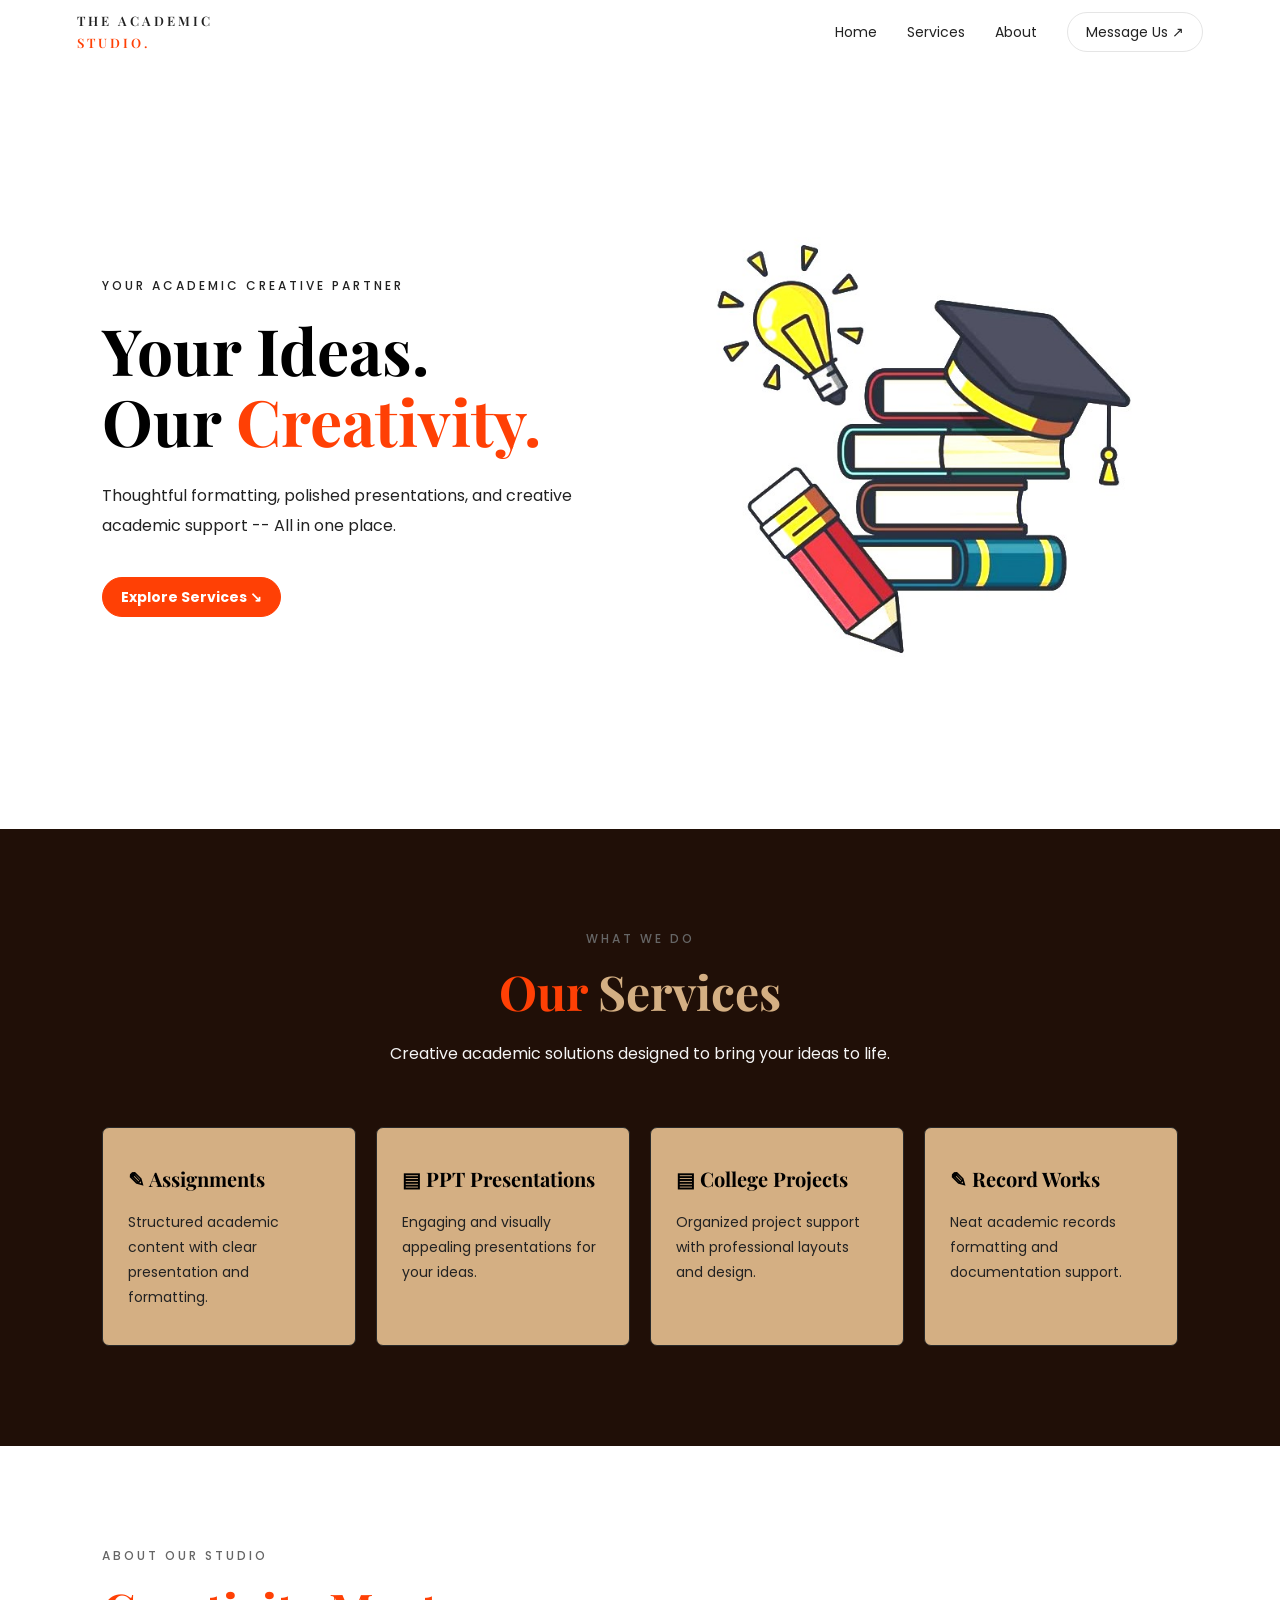
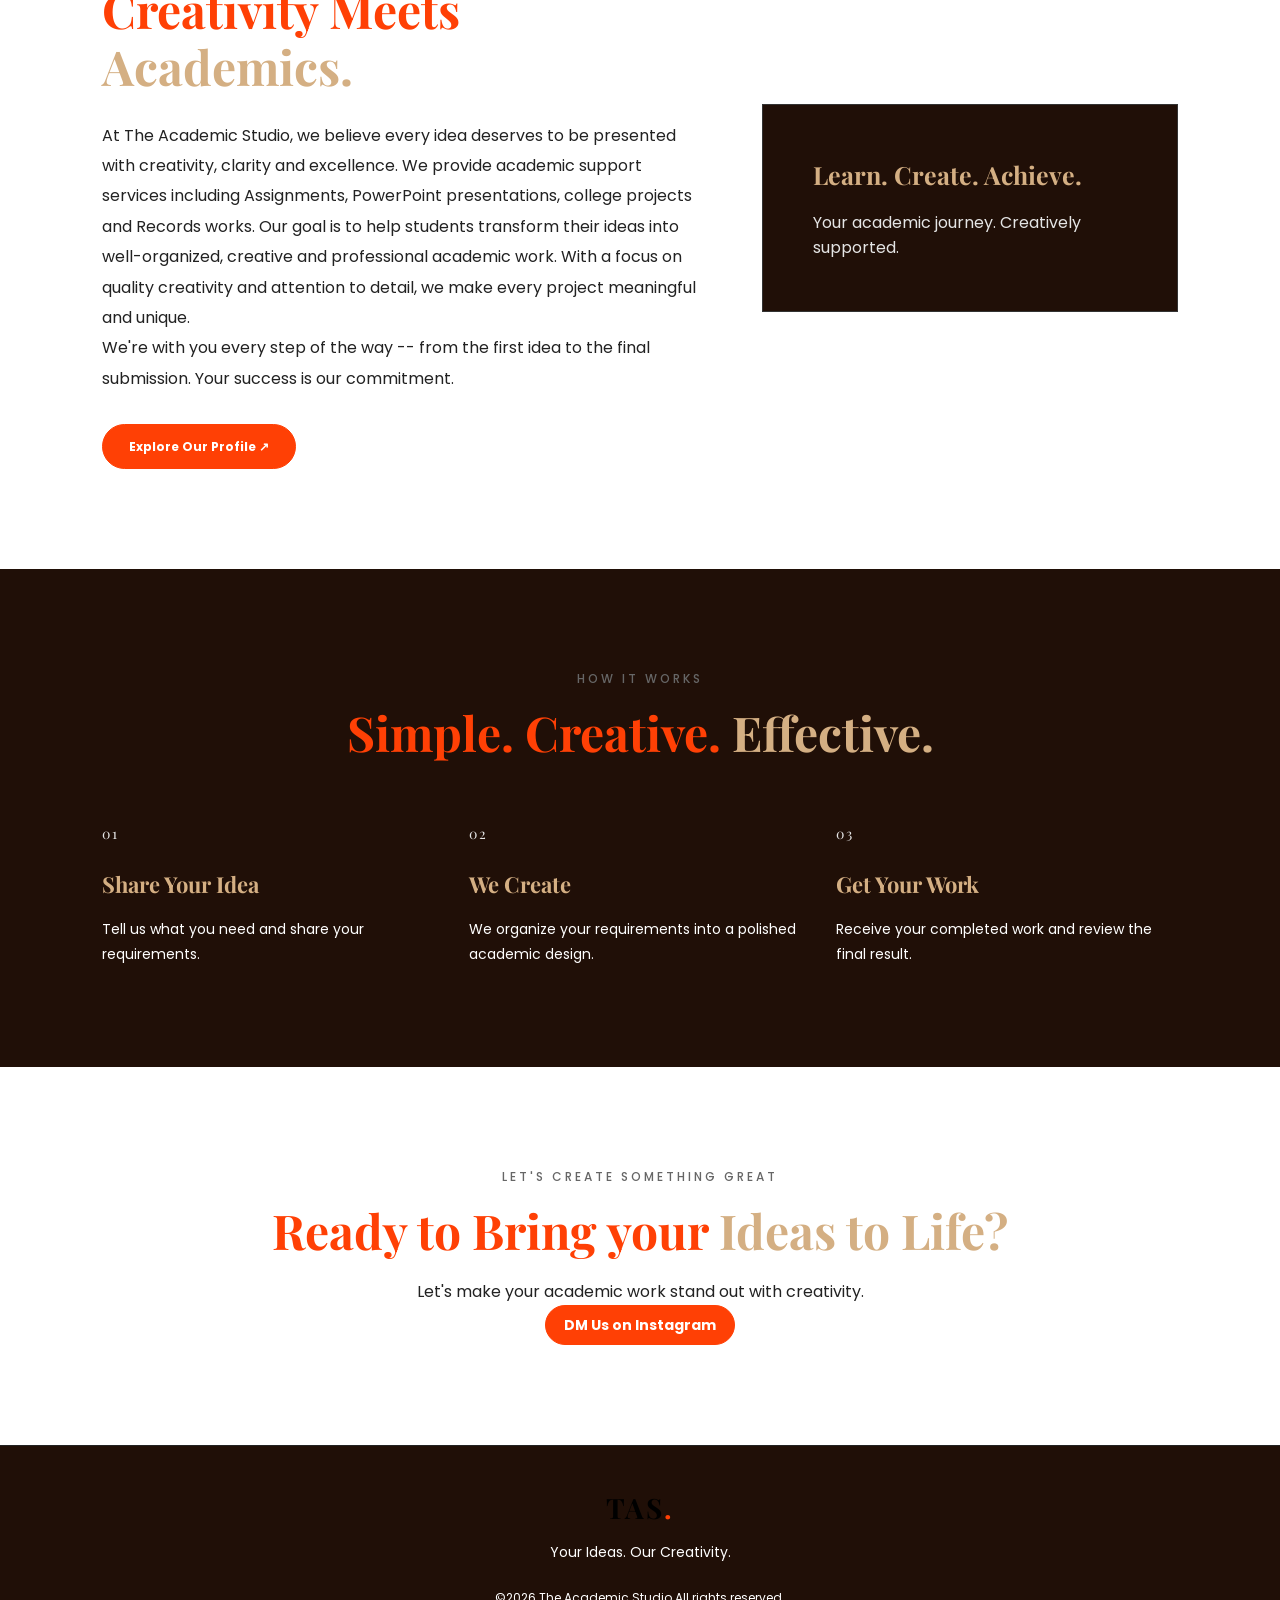
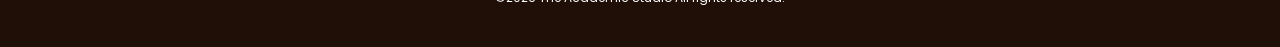
<file: index.html>
<!DOCTYPE html>
<html lang="en">
<head>
  <meta name="description" 
  content="The Academic Studio offers creative academic support: assignments, PowerPoint presentations, college projects and record works for students.">
  <meta name="keywords"
  content="college projects, Academic Services, Assignments, Projects Reports, Presentations">
  <meta name="author" content="The Academic Studio">
  <meta name="robots" content="index, follow">
  <meta charset="UTF-8">
  <meta name="viewport" content="width=device-width, initial-scale=1.0">
  <title>The Academic Studio | College Projects & Academic Support</title>
  <meta name="description" content="The Academic Studio offers creative academic support: assignments, PowerPoint presentations, college projects and record works.">
    <link rel="preconnect" href="https://fonts.googleapis.com">
  <link rel="preconnect" href="https://fonts.gstatic.com" crossorigin>
  <link href="https://fonts.googleapis.com/css2?family=Playfair+Display:wght@500;600;700&family=Poppins:wght@300;400;500;600&display=swap" rel="stylesheet">
  <link rel="stylesheet" href="style.css">
</head>

<body>
  <!--HEADER-->

 <header class="header">
  <div class="logo">
    
    <div class="logo-name">
      THE ACADEMIC
      <span>STUDIO.</span>
    </div>
  </div>

  <nav class="navbar" id="navbar">
    <a href="#home">Home</a>
    <a href="#services">Services</a>
    <a href="#about">About</a>
  </nav>

  <a href="#contact" class="header-btn">
  Message Us   ↗
  </a>

  <button class="menu-btn" id="menu-btn"
   aria-label="Open navigation">
   ☰
  </button>

</header>

<!--HOME SECTION-->

<section class="hero" id="home">
  <div class="hero-content">
    <p class="hero-label">
      YOUR ACADEMIC CREATIVE PARTNER
    </p>

    <h1>
      Your Ideas.<br>
      Our <span>Creativity.</span>
    </h1>

    <p class="hero-description">
      Thoughtful formatting, polished presentations, and creative 
      academic support -- All in one place.
    </p>

    <div class="hero-buttons">
      <a href="#services" class="primary-btn">
        Explore Services ↘
      </a>
    </div>
  </div>

  <div class="hero-image">
    <img src="hero-image.jpg"
    alt="The Academic Studio Workplace">
  </div>
</section>

<!--SERVICE SECTION-->

<section class="services" id="services">
  <div class="section-heading">
    <p class="section-label">
      WHAT WE DO
    </p>

    <h2>
      Our <span>Services</span>
    </h2>
    <p>
      Creative academic solutions designed
      to bring your ideas to life.
    </p>
  </div>

  <div class="service-container">
    <div class="service-card">
      <h3>
        ✎ Assignments
      </h3>
      <p>
        Structured academic content with
        clear presentation and formatting.
      </p>
    </div>

    <div class="service-card">
      <h3>
        ▤ PPT Presentations
      </h3>
      <p>
        Engaging and visually appealing
        presentations for your ideas.
      </p>
    </div>

    <div class="service-card">
      <h3>
        ▤ College Projects
      </h3>
      <p>
        Organized project support with
        professional layouts and design.
      </p>
    </div>

    <div class="service-card">
      <h3>
        ✎ Record Works
      </h3>
      <p>
        Neat academic records formatting
        and documentation support.
      </p>
    </div>

  </div>
</section>

<!--ABOUT SECTION-->

<section class="about" id="about">
  <div class="about-content">
    <p class="section-label">
      ABOUT OUR STUDIO
    </p>
    <h2>
      Creativity Meets
      <span>Academics.</span>
    </h2>
    <p>
      At The Academic Studio, we believe every idea deserves 
      to be presented with creativity, clarity and excellence.
      We provide academic support services including Assignments, PowerPoint presentations,
      college projects and Records works. Our goal is to help students 
      transform their ideas into well-organized, creative and professional
      academic work.
      With a focus on quality creativity and attention to detail, we
      make every project meaningful and unique.<br>
      We're with you every step of the way -- from the first idea to the final 
      submission. Your success is our commitment.
    </p>

    <div class="about-buttons">
      <a href="profile.pdf"
         target="_blank"
         rel="noopener noreferrer"
         class="primary-btn profile-btn">
        Explore Our Profile ↗
      </a>

      
    </div>
  </div>

  <div class="about-highlight">
    <h3>
      Learn. Create. Achieve.
    </h3>
    <p>
      Your academic journey.
      Creatively supported.
    </p>
  </div>
</section>

<!--WORK PROCESS-->

<section class="process">
  <div class="section-heading">
    <p class="section-label">
      HOW IT WORKS
    </p>
    <h2>
      Simple. Creative. <span>Effective.</span>
    </h2>
  </div>

  <div class="process-container">

<div class="process-card">
  <span>01</span>
  <h3>Share Your Idea</h3>
  <p>
    Tell us what you need and share your requirements.
  </p>
</div>

<div class="process-card">
  <span>02</span>
  <h3>We Create</h3>
  <p>
    We organize your requirements into
    a polished academic design.
  </p>
</div>

<div class="process-card">
  <span>03</span>
  <h3>Get Your Work</h3>
  <p>
    Receive your completed work and 
    review the final result.
  </p>
</div>

</div>
</section>

<!--CONTACT SECTION-->
<section class="contact" id="contact">
  <p class="section-label">
    LET'S CREATE SOMETHING GREAT
  </p>
  <h2>
    Ready to Bring your
    <span>Ideas to Life?</span>
  </h2>
  <p>
    Let's make your academic work
    stand out with creativity.
  </p>

  <a
  href="https://ig.me/m/the.academic.studio"
  target="_blank"
  rel="noopener noreferrer"
  class="primary-btn">
    DM Us on Instagram
</a>
</section>
  
<!--FOOTER-->

<footer class="footer">
  <div class="footer-logo">
    TAS<span>.</span>
  </div>
  <p>
    Your Ideas. Our Creativity.
  </p>
  <p class="copyright">
    ©<span id="year"></span>
    The Academic Studio
    All rights reserved.
  </p>
</footer>

<script src="script.js"></script>
</body>
</html>
</file>
<file: style.css>
/*GENERAL SETTINGS*/
* {
  margin:0;
  padding:0;
  box-sizing:border-box;
}

html {
  scroll-behavior:smooth;
}

body {
  font-family: var(--font-body);
  background-color: #ffffff;
  color: #000000;
  line-height: 1.6;
}

/*COMMON COLORS*/

:root {
  --black: #222222;
  --dark: #ff4005;
  --white:#ffffff;
  --gray: #666666;
  --border: #e5e5e5;
  --font-heading: 'Playfair Display', Georgia, serif;
  --font-body: 'Poppins', Arial, sans-serif;
}

/*HEADER*/

.header {
  width: 100%;
  padding: 10px 6%;
  display: flex;
  align-items: center;
  justify-content: space-between;
  background-color: #ffffff;
  position: relative;
}


.logo-name {
  display: flex;
  flex-direction: column;
  font-size: 13px;
  font-family: var(--font-heading);
  letter-spacing: 3px;
  line-height: 1.7;
  color:var(--black);
  font-weight: 600;
  
}

.logo-name span {
  color: var(--dark);
}

.navbar a {
  color: var(--black);
  text-decoration: none;
  font-size: 14px;
  font-family: var(--font-body);
  transition: 0.3s;
}

.navbar {
  display: flex;
  align-items: center;
  gap: 30px;
  margin-left: auto;
  margin-right: 30px;
}

.navbar a:hover {
  color: var(--dark);
}

.header-btn {
  padding:8px 18px;
  border: 1px solid var(--border);
  border-radius: 50px;
  color:var(--black);
  text-decoration: none;
  font-size: 14px;
  font-family: var(--font-body);
  transition: 0.3s;
}

.header-btn:hover {
  background-color: var(--dark);
  color: var(--white);
}

.menu-btn {
  display: none;
  background: none;
  border: none;
  color: var(--black);
  font-size: 28px;
  cursor: pointer;
}

/*HERO SECTION*/

.hero {
  min-height: 85vh;
  padding: 80px 8%;
  display: flex;
  align-items: center;
  justify-content: space-between;
  gap: 60px;
}

.hero-content {
  flex: 1;
  max-width: 550px;
}

.hero-label {
  color: var(--black);
  font-size: 12px;
  letter-spacing: 3px;
  margin-bottom: 20px;
}

.hero h1 {
  font-size: clamp(42px, 5vw, 72px);
  line-height: 1.1;
  font-weight: 700;
  margin-bottom: 25px;
}

.hero h1 span{
  color: var(--dark);
}

.hero-description {
  color: var(--black);
  font-size: 16px;
  line-height:1.9;
  max-width:480px;
  margin-bottom: 35px;
}

.hero-buttons {
  display: flex;
  gap: 15px;
  flex-wrap: wrap;
}

.primary-btn {
  display:inline-block;
  padding: 8px 18px;
  background-color: var(--dark);
  color: var(--white);
  text-decoration: none;
  font-size: 14px;
  font-weight: bold;
  border: 1px solid var(--dark);
  border-radius: 50px;
  transition: 0.3s;
}

.primary-btn:hover {
  background-color: var(--black);
  border-color: var(--black);
  color: var(--white);
}

/*HERO IMAGE*/

.hero-image {
  flex: 1;
  width: 100%;
  max-width: 520px;
  height: 420px;
  overflow: hidden;
}

.hero-image img {
  width: 100%;
  height: 100%;
  object-fit: cover;
  object-position: center;
  display: block;
  transition: transform 0.5s;
}


.hero-image:hover img {
  transform: scale(1.03);
}

/*SECTION HEADING*/

.section-heading {
  text-align: center;
  max-width: 700px;
  margin: 0 auto 60px;
}

.section-label {
  color: var(--gray);
  font-size: 12px;
  letter-spacing: 3px;
  margin-bottom: 15px;
}

.section-heading h2,
.about h2,
.contact h2 {
  font-size: clamp(32px, 4vw, 48px);
  line-height: 1.2;
  margin-bottom: 20px;
  color: #ff4005;
}

.section-heading h2 span,
.about h2 span,
.contact h2 span {
  color: #d4af83;
}

.section-heading > p:last-child {
  color: whitesmoke;
}

/*SERVICES*/

.services {
  padding: 100px 8%;
  background-color: #200f07;
}

.service-container {
  display: grid;
  grid-template-columns: repeat(4,1fr);
  gap: 20px;
}

.service-card {
  padding: 35px 25px;
  background-color: #d4af83;
  border: 1px solid #292929;
  transition: 0.3s;
  border-radius: 7px;
}

.service-card:hover {
  transform: translateY(-8px);
  border-color: black;
}

.service-card h3 {
  font-size: 20px;
  margin-bottom: 15px;
}

.service-card p {
  color: var(--black);
  font-size: 14px;
  line-height: 1.8;
}

/*ABOUT SECTION*/

.about {
  padding: 100px 8%;
  display: flex;
  align-items: center;
  justify-content: space-between;
  gap: 60px;
}

.about-content {
  max-width: 600px;
}

.about-content > p:not(.section-label) {
  color: var(--black);
  line-height: 1.9;
  margin-top: 25px;
}

.about-highlight {
  padding: 50px;
  min-width: 300px;
  border: 1px solid #333333;
  background-color: #200f07;
}


.about-highlight h3 {
  font-size: 25px;
  margin-bottom: 15px;
  color: #d4af83;
  align-items: center;
}

.about-highlight p {
  color: var(--border);
}


/*PROCESS SECTION*/

.process {
  padding: 100px 8%;
  background-color: #200f07;
}

.process-container {
  display: grid;
  grid-template-columns: repeat(3, 1fr);
  gap: 25px;
}

.process-card span {
  color: var(--border);
  font-size: 14px;
  letter-spacing: 2px;
}


.process-card h3 {
  margin: 20px 0 15px;
  font-size: 22px;
  color: #d4af83;
}

.process-card p {
  color: var(--gray);
  font-size: 14px;
  line-height: 1.8;
  color: #ffffff;
}

/*CONTACT SECTION*/

.contact {
  padding: 100px 8%;
  text-align: center;
  font-weight: 800;
}

.contact > p:not(.section-label) {
  color: var(--black);
  margin-top: 10px;
  font-weight: 400;
}

/*FOOTER*/

.footer {
  padding: 40px 8%;
  text-align: center;
  background-color: #200f07;
  border-top: 1px solid #222222;
}

.footer-logo {
  font-size: 28px;
  font-weight: bold;
  letter-spacing: 2px;
}

.footer-logo span {
  color: var(--dark);
}

.footer > p {
  color: var(--white);
  font-size: 14px;
  margin-top: 10px;
}

.footer .copyright {
  margin-top: 25px;
  font-size: 12px;
}

/*MOBILE RESPONSIVE*/

@media (max-width: 1000px) {
  .service-container {
    grid-template-columns: repeat(2, 1fr);
  }

  .hero {
    gap:35px;
  }

  .hero-image {
    height: 350px;
  }
}

@media (max-width: 768px) {
  .header {
    padding: 20px 6%;
  }

  .header-btn {
    display: none;
  }

  .menu-btn {
    display: block;
  }

 .navbar {
  display: none;
  position: absolute;
  top: 100%;
  left: 0;
  width: 100%;
  padding: 25px;
  background-color: #ffffff;
  flex-direction: column;
  align-items: center;
  gap: 25px;
 }

 .navbar.active {
  display: flex;
 }

 .hero {
  padding: 60px 6%;
  flex-direction: column;
  text-align: center;
 }

 .hero-content {
  max-width: 100%;
 }

 .hero-description {
  margin-left: auto;
  margin-right: auto;
 }

 .hero-buttons {
  justify-content: center;
 }

 .hero-image {
  width: 100%;
  max-width: 100%;
  height: 350px;
 }

 .services,
 .about,
 .process,
 .contact {
  padding: 70px 6%;
 }

.about {
  flex-direction: column;
}

.about-highlight {
  width: 100%;
  min-width: 0;
}

.process-container {
  grid-template-columns: 1fr;
}
}

@media (max-width: 480px) {
  .service-container {
    grid-template-columns: 1fr;
  }

  .hero h1 {
    font-size: 42px;
  }

  .hero-image {
    height: 280px;
  }

  .about-highlight {
    padding: 30px;
  }

  .section-heading h2,
  .about h2,
  .contact h2 {
    font-size: 32px;
  }
}

/*TYPOGRAPHY*/


h1, h2, h3,
.footer-logo,
.process-card span {
  font-family: var(--font-heading);
}

.hero-label,
.section-label {
  font-family: var(--font-body);
  font-weight: 500;
}

button, .primary-btn {
  font-family: var(--font-body);
}


/*ABOUT - PROFILE BUTTON*/
.about-buttons {
  margin-top: 30px;
  display: flex;
  flex-wrap: wrap;
  gap: 15px;
}

.download-btn {
  background-color: transparent;
  color: var(--black);
  border: 1px solid var(--black);
}

.download-btn:hover {
  background-color: var(--dark);
  color: var(--white);
}

.profile-btn {
  padding: 12px 26px;
  font-size: 12px;
}

@media (max-width: 768px) {
  .about-buttons {
    justify-content: center;
  }
}

/* FIXED HEADER*/

.header {
  position: sticky;
  top: 0;
  z-index: 1000;
 
}

/* HEADER SCROLL*/

html {
  scroll-padding-top: 80px;
}
</file>
